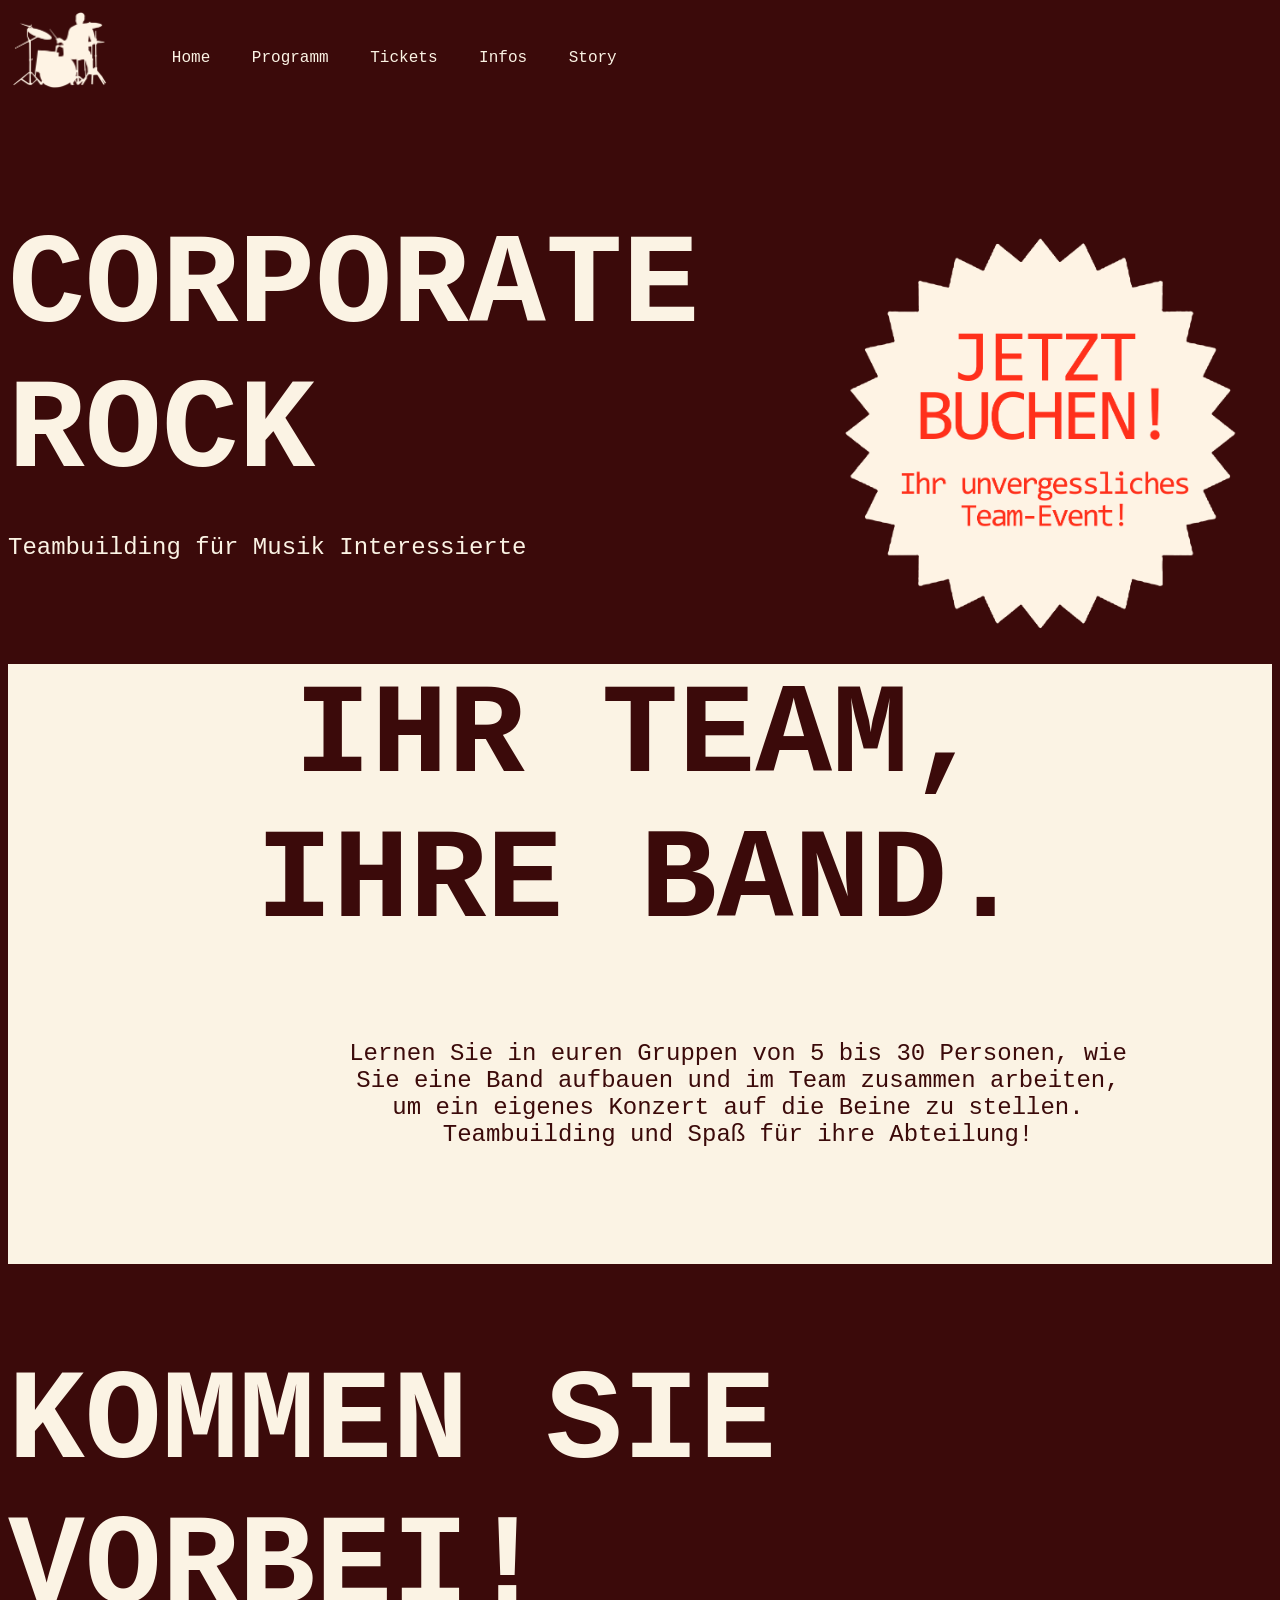
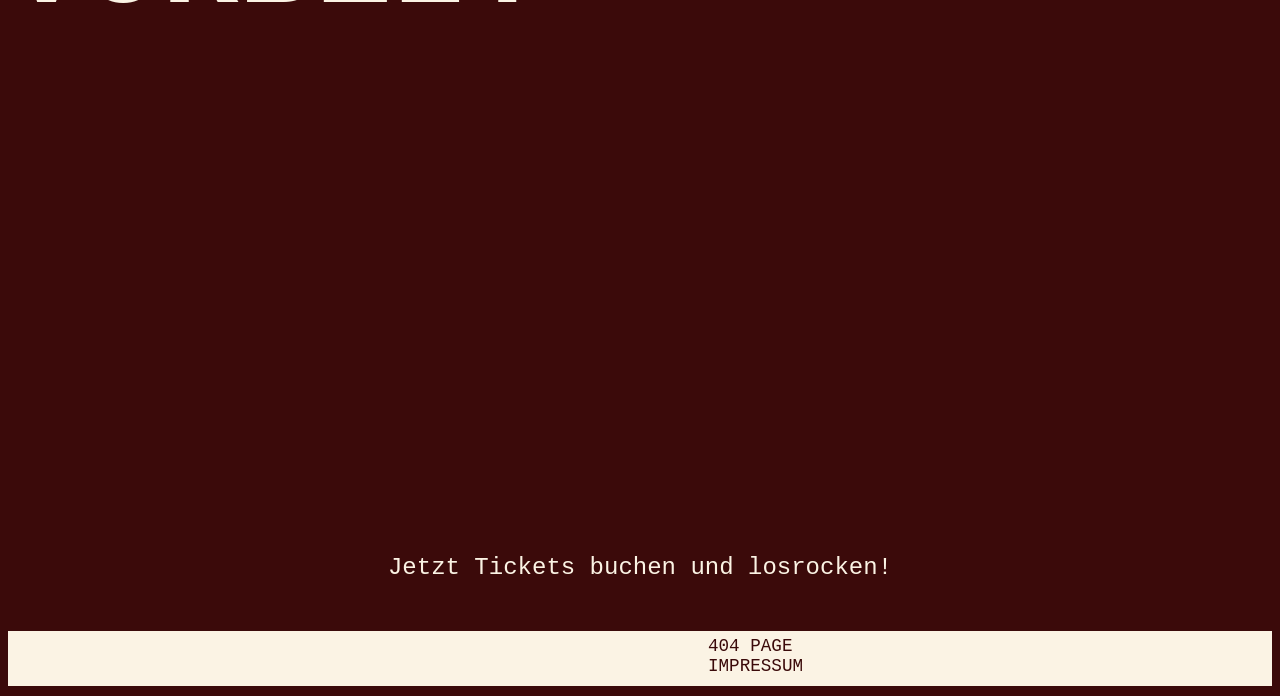
<file: index.html>
<!doctype html>
<html lang="de">
  <head>
    <meta charset="utf-8">
    <meta name="viewport" content="width=device-width">
    <title>Corporate Rock</title>
    <link rel="stylesheet" href="style.css">
    <head> 
    </head>
    <body>
      <nav class="navbar">
      <div class="navbar__container">
        <a href="index.html" id="navbar__logo"><img class="Header_img" src="Logo.png" alt="LOGO"></a>
          <span class="bar"></span>
          <span class="bar"></span>
          <span class="bar"></span>
        </div>
        <ul class="navbar__menu">
          <li class="navbar__item">
            <a href="index.html" class="navbar__links"> Home </a>
          </li>
          
          <li class="navbar__item">
            <a href="programm.html" class="navbar__links"> Programm </a>
          </li>
          
          <li class="navbar__item">
            <a href="tickets.html" class="navbar__links">Tickets </a>
          </li>
          
          <li class="navbar__item">
            <a href="infos.html" class="navbar__links"> Infos</a>
          </li>
          <li class="navbar__item">
            <a href="story.html" class="navbar__links"> Story</a>
          </li>
        </ul>
      </div>
    </nav>

     <div class="main">
          <section id="home">
            <div class="main__container">
              <div class="main__content">
                <img src="jetzt buchen.png" alt="buchen sie jetzt!" class="band_img">
                <h1 class="hero_tall" >CORPORATE <br> ROCK </h1>
                <h2 class="hero_small">Teambuilding für Musik Interessierte<br></h2>
              </div>
            </div>
          </section>
        </div>

      <div class="description">
        <h1 class="head_description">IHR TEAM, <br> IHRE BAND.</h1>
        <div class="description_textbox">
        <p class="text_description">Lernen Sie in euren Gruppen von 5 bis 30 Personen, wie Sie eine Band aufbauen und im Team zusammen
          arbeiten, um ein eigenes Konzert auf die Beine zu stellen. Teambuilding und Spaß für ihre Abteilung!
        </p>
        </div>
      </div>

      <div class="buchen">
      <h1 class="hero_tall">KOMMEN SIE VORBEI!</h1>
      <div class="map_box">
       <iframe src="https://www.google.com/maps/embed?pb=!1m18!1m12!1m3!1d2363.592022883088!2d9.926674476268113!3d53.67207335030235!2m3!1f0!2f0!3f0!3m2!1i1024!2i768!4f13.1!3m3!1m2!1s0x47b2282a74fcbd17%3A0xb91a8f4e332b8f6f!2sAm%20Hagen%205%2C%2025474%20B%C3%B6nningstedt!5e0!3m2!1sde!2sde!4v1794936553044!5m2!1sde!2sde"
       width="1000"
       height="450"
       style="border:0;"
       allowfullscreen=""
       loading="lazy"
       referrerpolicy="strict-origin-when-cross-origin">
      </iframe>
      </div>
     <div class="buchen_box"> <a href="tickets.html" class="buchen_text">Jetzt Tickets buchen und losrocken!</a> </div>
      </div>

      <div class="footer">
        <div class="footer_textbox"><a href="404.html" class="footer_text">404 PAGE</a> <br>
        <a href="infos.html" class="footer_text">IMPRESSUM</a></div>
       
      </div>
    </body>
</file>
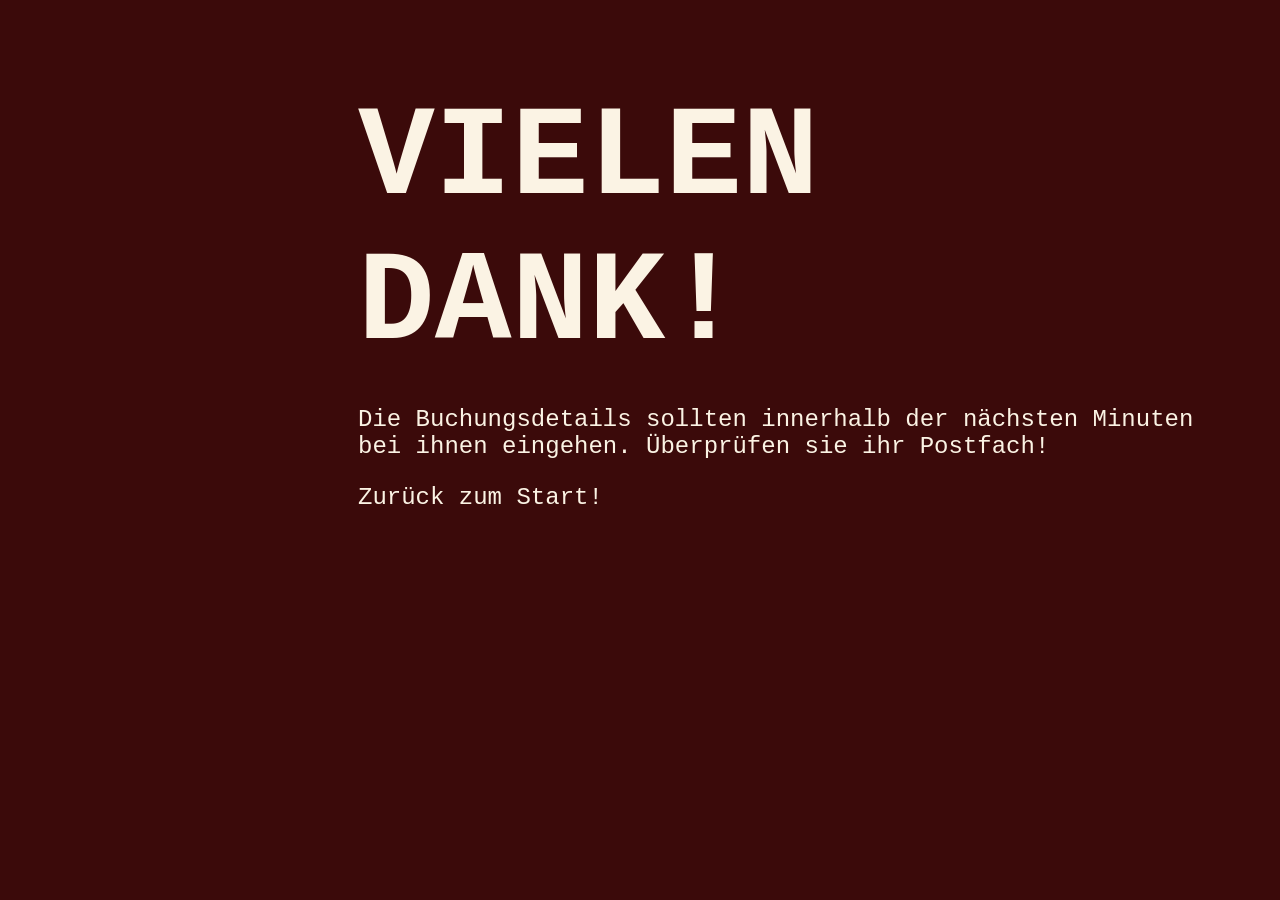
<file: abgeschickt.html>
<!doctype html>
<html lang="de">
  <head>
    <meta charset="utf-8">
    <meta name="viewport" content="width=device-width">
    <title>Corporate Rock</title>
    <link rel="stylesheet" href="style.css">
    <head> 
    </head>
    <body>
        <div class="abgeschickt_box">
            <h1 class="hero_tall">VIELEN DANK!</h1>
            <p class="hero_small">Die Buchungsdetails sollten innerhalb der nächsten Minuten <br> bei ihnen eingehen.
                Überprüfen sie ihr Postfach!
            </p>
        </div>
        <a href="index.html" class="backbutton">Zurück zum Start!</a>
    </body>
</file>
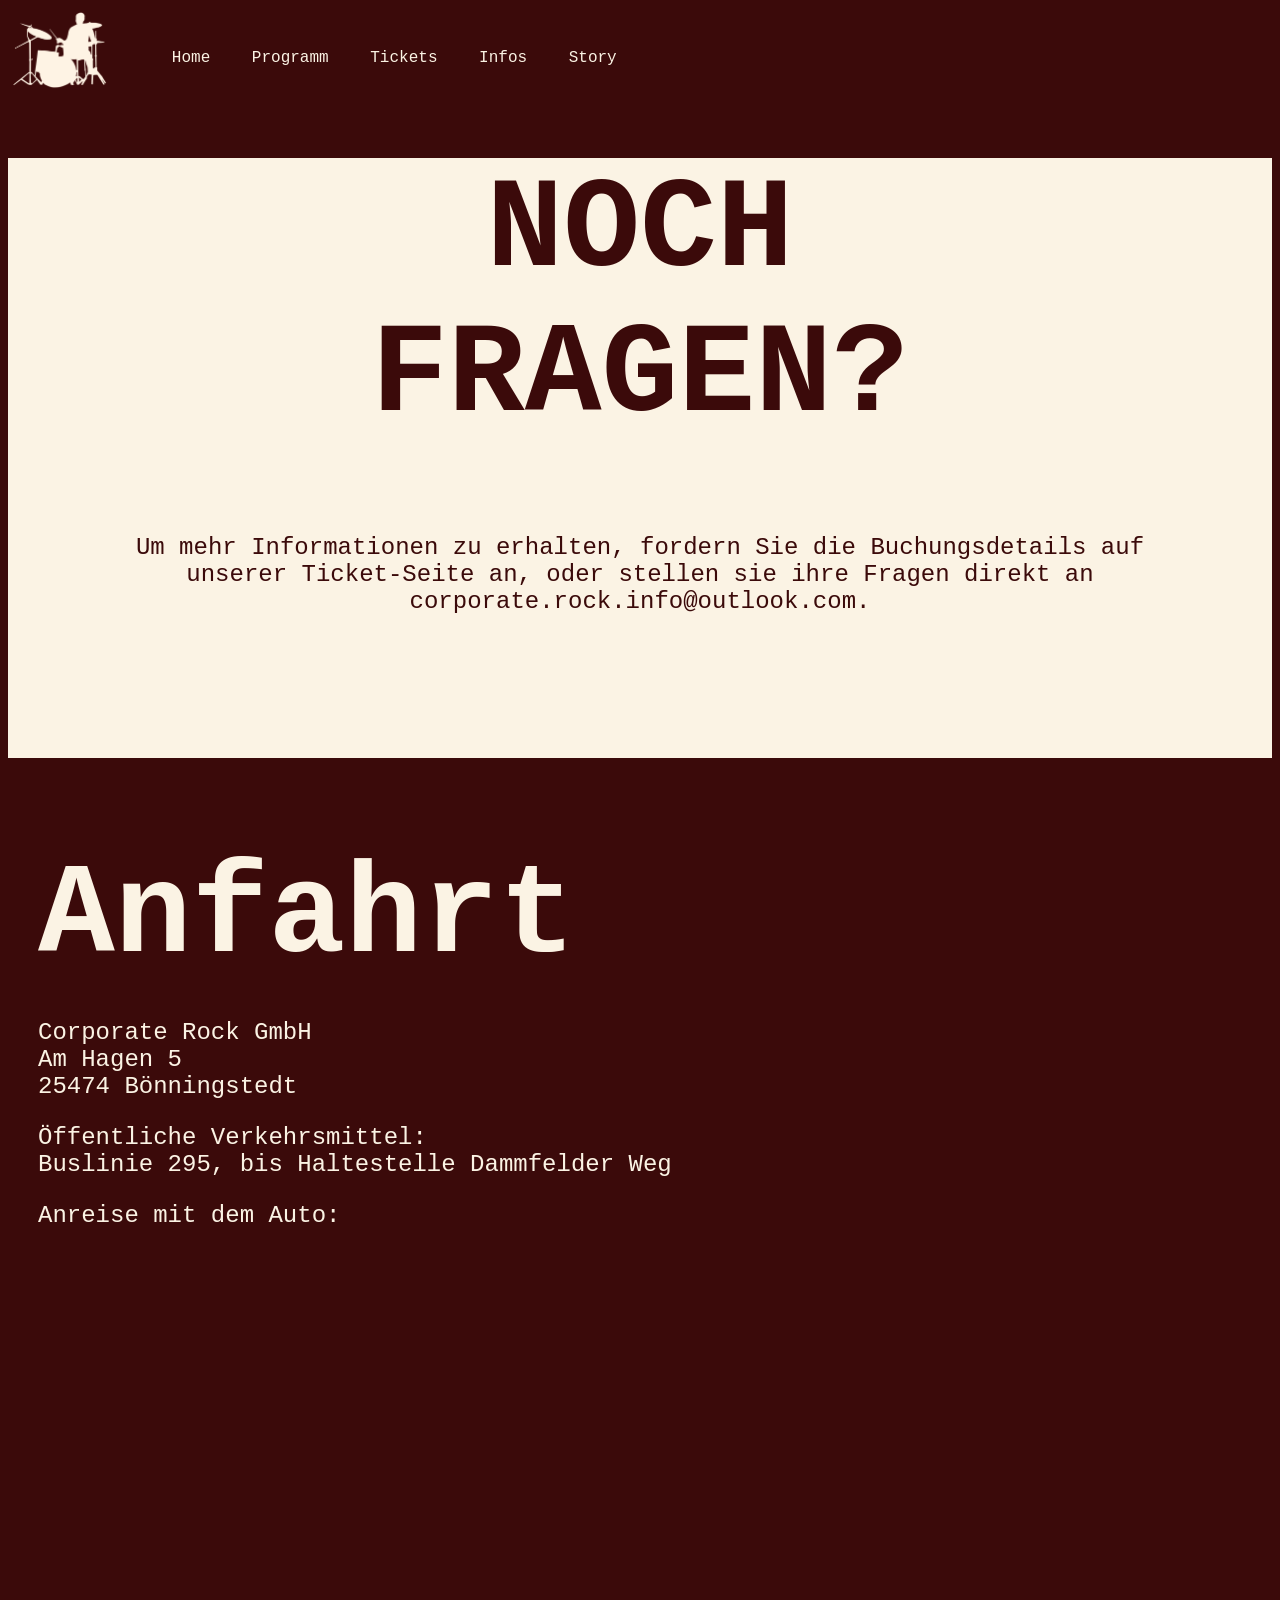
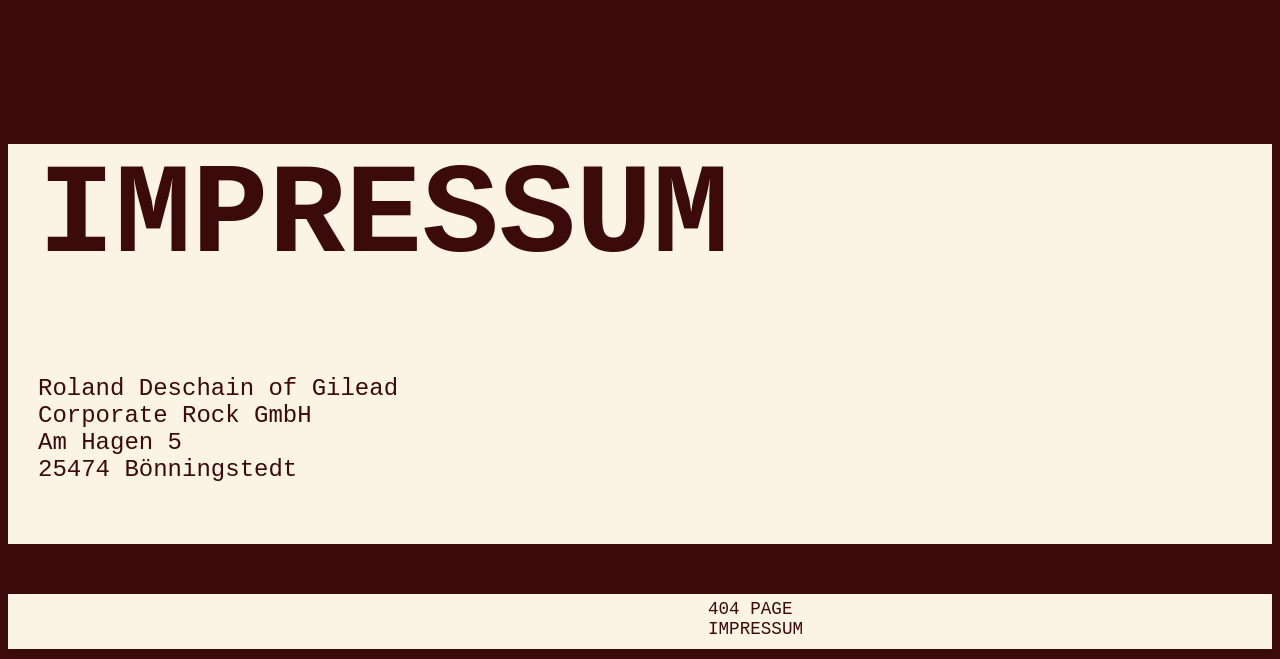
<file: infos.html>
<!doctype html>
<html lang="de">
  <head>
    <meta charset="utf-8">
    <meta name="viewport" content="width=device-width">
    <title>Corporate Rock</title>
    <link rel="stylesheet" href="style.css">
    <head> 
    </head>
    <body>
      <nav class="navbar">
      <div class="navbar__container">
        <a href="index.html" id="navbar__logo"><img class="Header_img" src="Logo.png" alt="LOGO"></a>
          <span class="bar"></span>
          <span class="bar"></span>
          <span class="bar"></span>
        </div>
        <ul class="navbar__menu">
          <li class="navbar__item">
            <a href="index.html" class="navbar__links"> Home </a>
          </li>
          
          <li class="navbar__item">
            <a href="programm.html" class="navbar__links"> Programm </a>
          </li>
          
          <li class="navbar__item">
            <a href="tickets.html" class="navbar__links">Tickets </a>
          </li>
          
          <li class="navbar__item">
            <a href="infos.html" class="navbar__links"> Infos</a>
          </li>
          <li class="navbar__item">
            <a href="story.html" class="navbar__links"> Story</a>
          </li>
        </ul>
      </div>
    </nav>
<div class="description">
  <h1 class="head_description">NOCH <br>FRAGEN?</h1>
  <p class="text_description">Um mehr Informationen zu erhalten, fordern Sie die Buchungsdetails auf <br>unserer Ticket-Seite an, oder stellen sie ihre Fragen direkt an
    <br>corporate.rock.info@outlook.com. 
  </p>
</div>
<div class="anfahrt">
  <h1 class="hero_tall">Anfahrt</h1>
  <p class="hero_small">Corporate Rock GmbH <br>Am Hagen 5 <br>25474 Bönningstedt</p>
  <p class="hero_small">Öffentliche Verkehrsmittel: <br> Buslinie 295, bis Haltestelle Dammfelder Weg</p>
  <p class="hero_small">Anreise mit dem Auto:</p>
  <div class="map_box2">
       <iframe src="https://www.google.com/maps/embed?pb=!1m18!1m12!1m3!1d2363.592022883088!2d9.926674476268113!3d53.67207335030235!2m3!1f0!2f0!3f0!3m2!1i1024!2i768!4f13.1!3m3!1m2!1s0x47b2282a74fcbd17%3A0xb91a8f4e332b8f6f!2sAm%20Hagen%205%2C%2025474%20B%C3%B6nningstedt!5e0!3m2!1sde!2sde!4v1794936553044!5m2!1sde!2sde"
       width="1000"
       height="450"
       style="border:0;"
       allowfullscreen=""
       loading="lazy"
       referrerpolicy="strict-origin-when-cross-origin">
      </iframe>
      </div>
</div>

<div class="description2">
  <h1 class="head_description2">IMPRESSUM</h1>
  <p class="text_description2">Roland Deschain of Gilead <br> Corporate Rock GmbH <br>Am Hagen 5 <br>25474 Bönningstedt</p>
</div>
  
<div class="footer">
        <div class="footer_textbox"><a href="404.html" class="footer_text">404 PAGE</a> <br>
        <a href="infos.html" class="footer_text">IMPRESSUM</a></div>
       
      </div>
    </body>
</file>
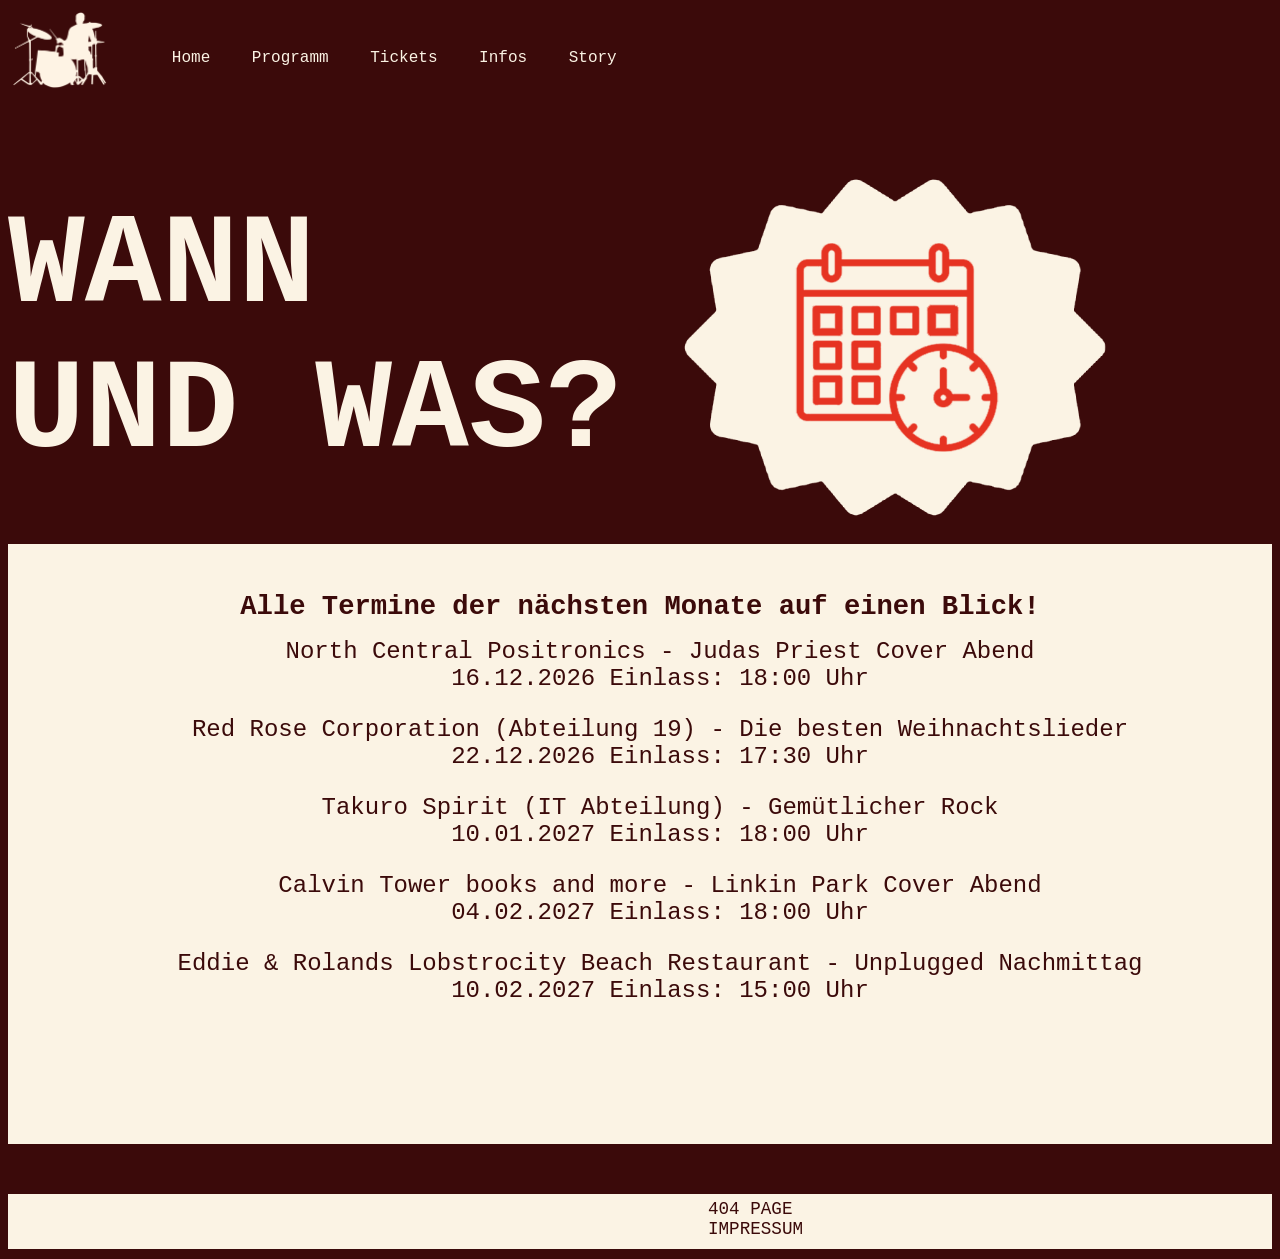
<file: programm.html>
<!doctype html>
<html lang="de">
  <head>
    <meta charset="utf-8">
    <meta name="viewport" content="width=device-width">
    <title>Corporate Rock</title>
    <link rel="stylesheet" href="style.css">
    <head> 
    </head>
    <body>
      <nav class="navbar">
      <div class="navbar__container">
        <a href="index.html" id="navbar__logo"><img class="Header_img" src="Logo.png" alt="LOGO"></a>
          <span class="bar"></span>
          <span class="bar"></span>
          <span class="bar"></span>
        </div>
        <ul class="navbar__menu">
          <li class="navbar__item">
            <a href="index.html" class="navbar__links"> Home </a>
          </li>
          
          <li class="navbar__item">
            <a href="programm.html" class="navbar__links"> Programm </a>
          </li>
          
          <li class="navbar__item">
            <a href="tickets.html" class="navbar__links">Tickets </a>
          </li>
          
          <li class="navbar__item">
            <a href="infos.html" class="navbar__links"> Infos</a>
          </li>
          <li class="navbar__item">
            <a href="story.html" class="navbar__links"> Story</a>
          </li>
        </ul>
      </div>
    </nav>
    <img class="band_img2" src="timetable.png" alt="Timetable pictogramm">
<h1 class="hero_tall">WANN <br> UND WAS?</h1>

<div class="termine">
  <div class="termin_textbox"> <p class="terminüberschrift">Alle Termine der nächsten Monate auf einen Blick!</p></div>
  <ul class="preismenü">
    <li>
      <p class="text_description">North Central Positronics - Judas Priest Cover Abend <br> 16.12.2026 Einlass: 18:00 Uhr</p>
    </li>
    <li>
      <p class="text_description">Red Rose Corporation (Abteilung 19) - Die besten Weihnachtslieder <br> 22.12.2026 Einlass: 17:30 Uhr</p>
    </li>
    <li>
      <p class="text_description">Takuro Spirit (IT Abteilung) - Gemütlicher Rock <br> 10.01.2027 Einlass: 18:00 Uhr</p>
    </li>
    <li>
      <p class="text_description">Calvin Tower books and more - Linkin Park Cover Abend <br> 04.02.2027 Einlass: 18:00 Uhr</p>
    </li>
    <li>
      <p class="text_description">Eddie & Rolands Lobstrocity Beach Restaurant - Unplugged Nachmittag <br> 10.02.2027 Einlass: 15:00 Uhr</p>
    </li>
  </ul>
</div>

<div class="footer">
        <div class="footer_textbox"><a href="404.html" class="footer_text">404 PAGE</a> <br>
        <a href="infos.html" class="footer_text">IMPRESSUM</a></div>
       
      </div>
    </body>
</file>
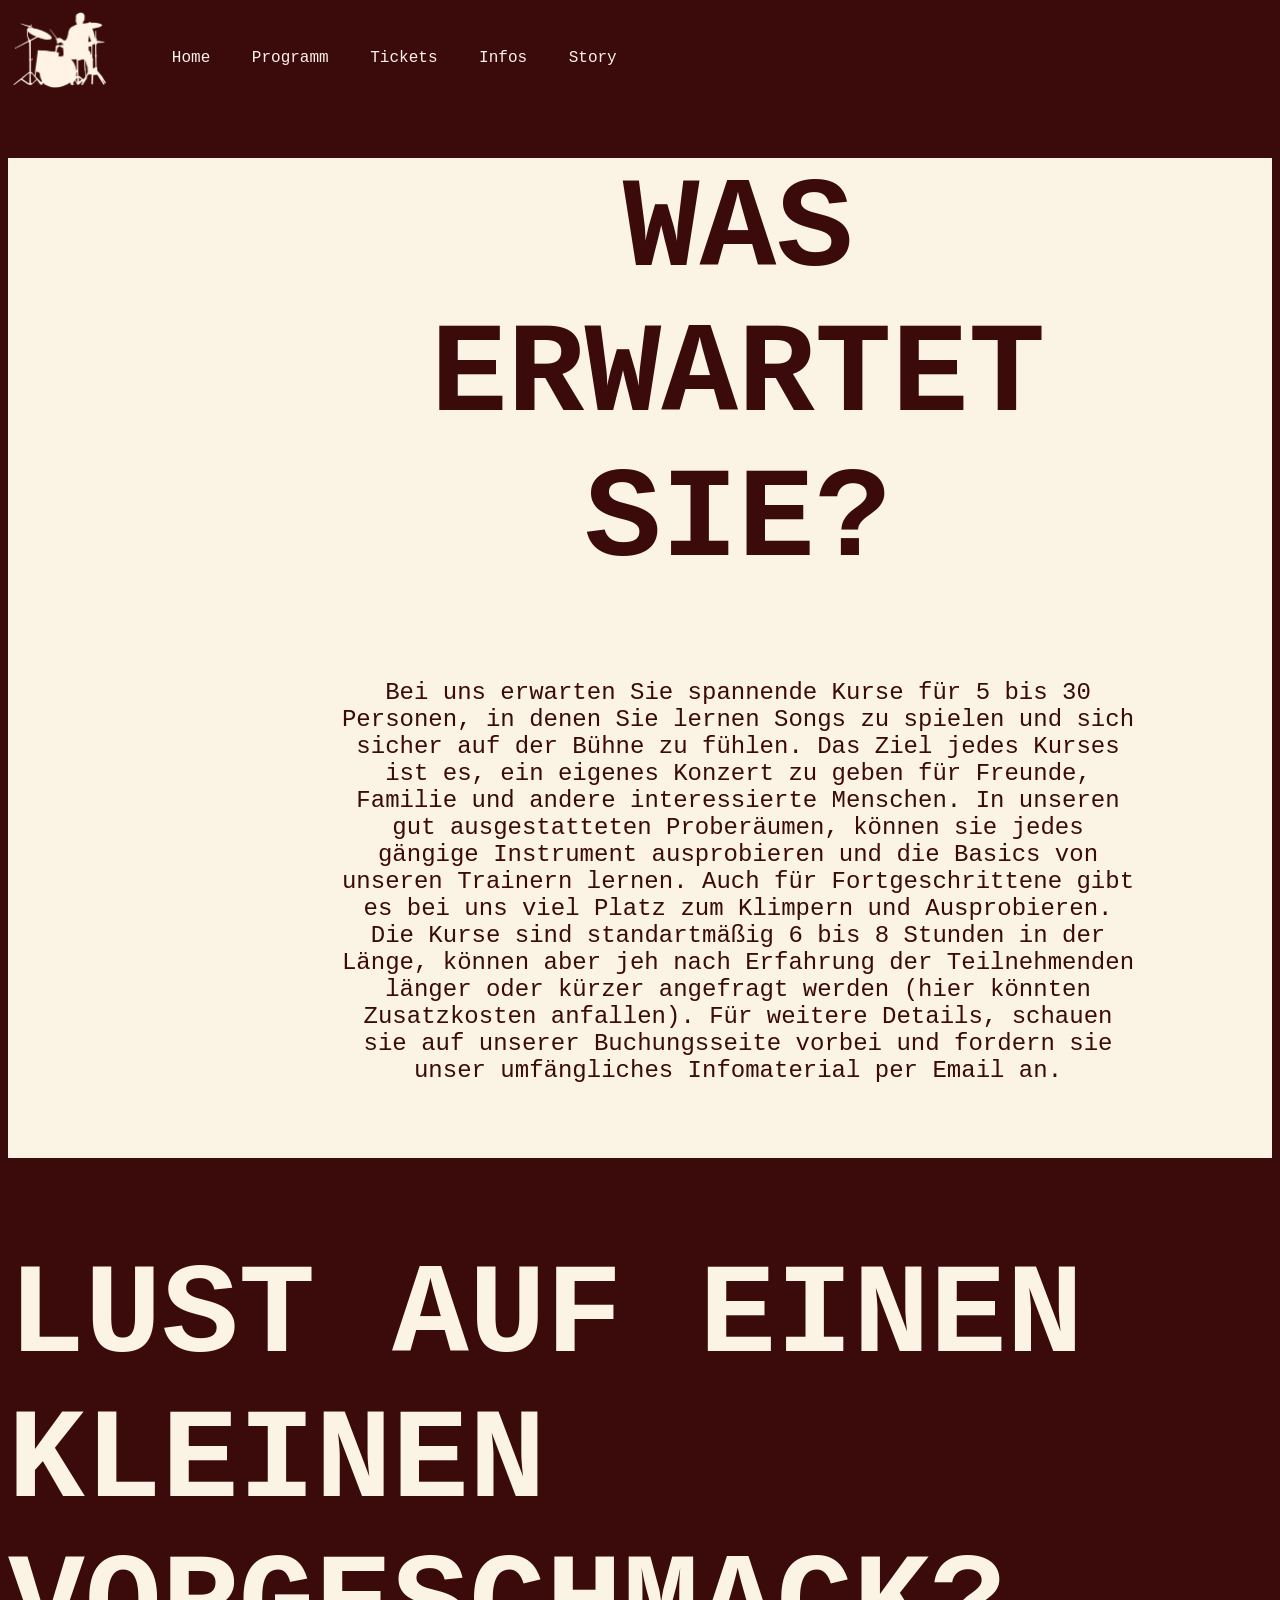
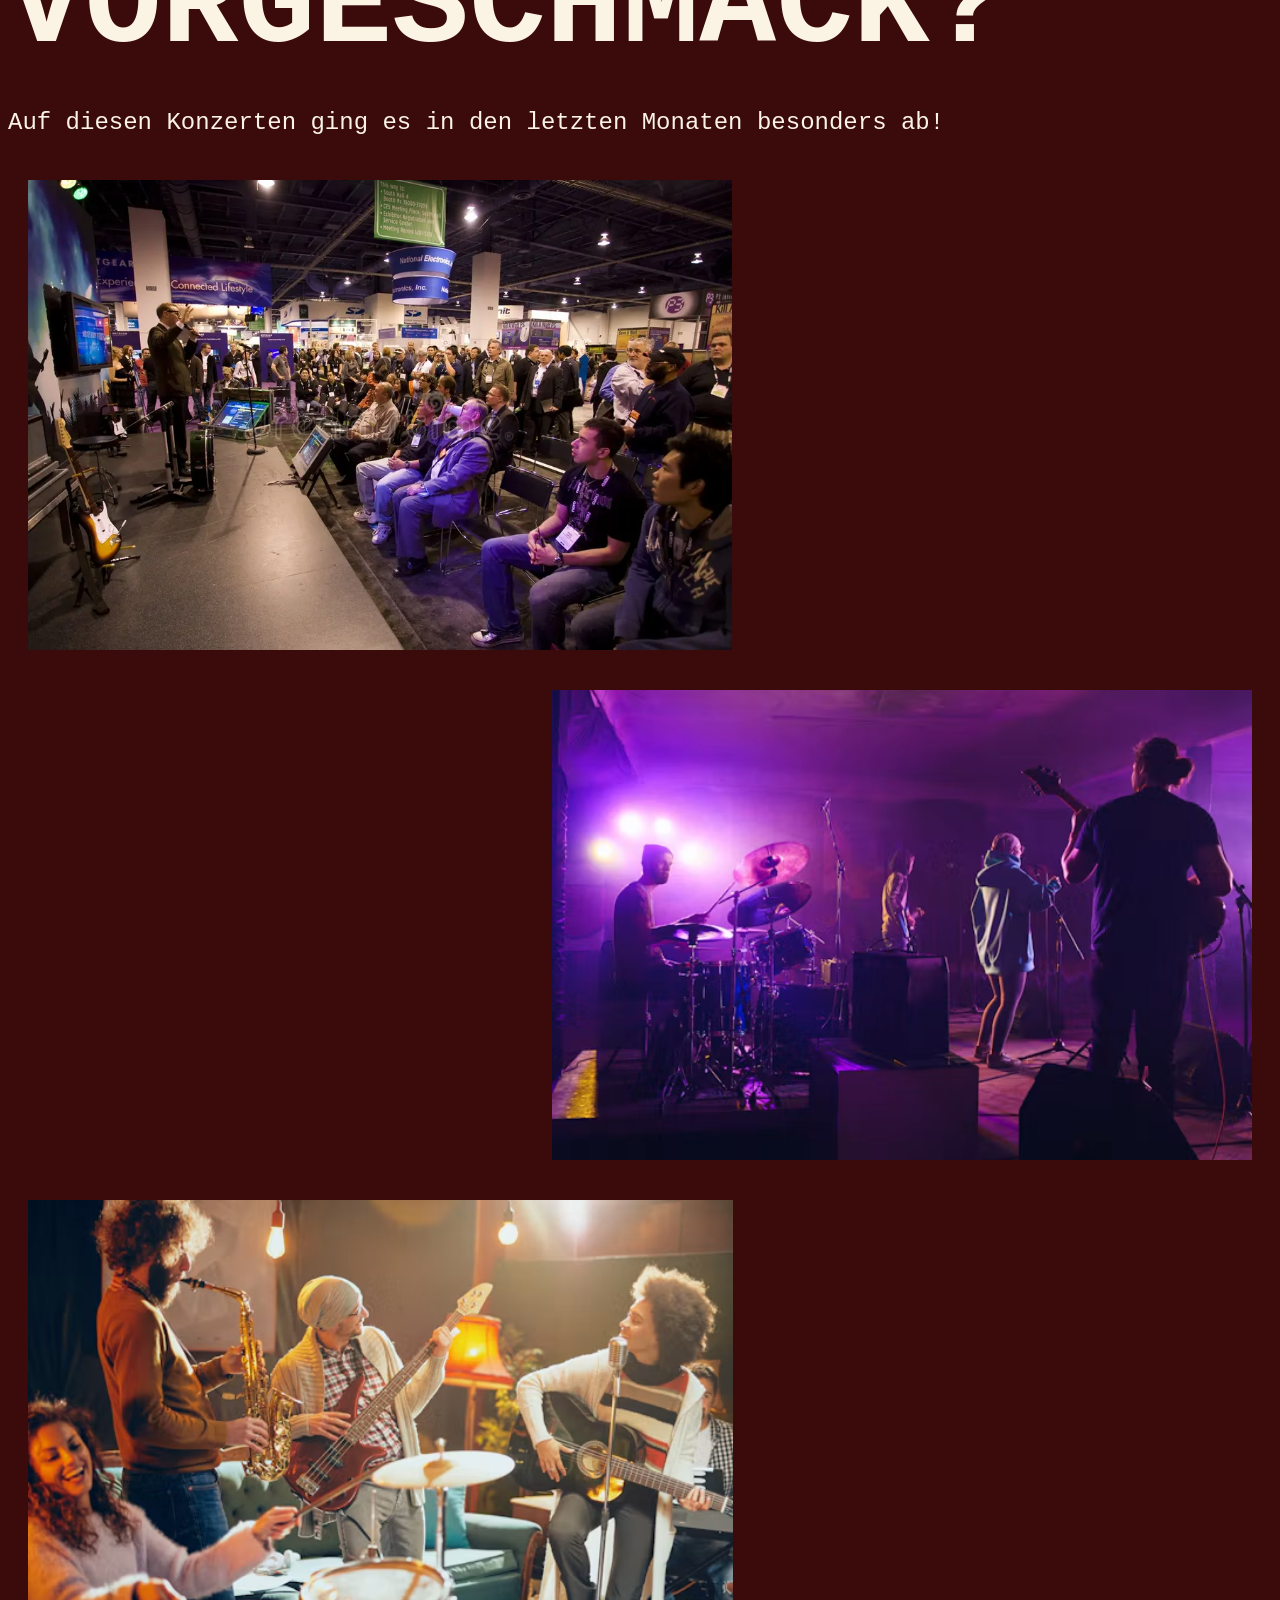
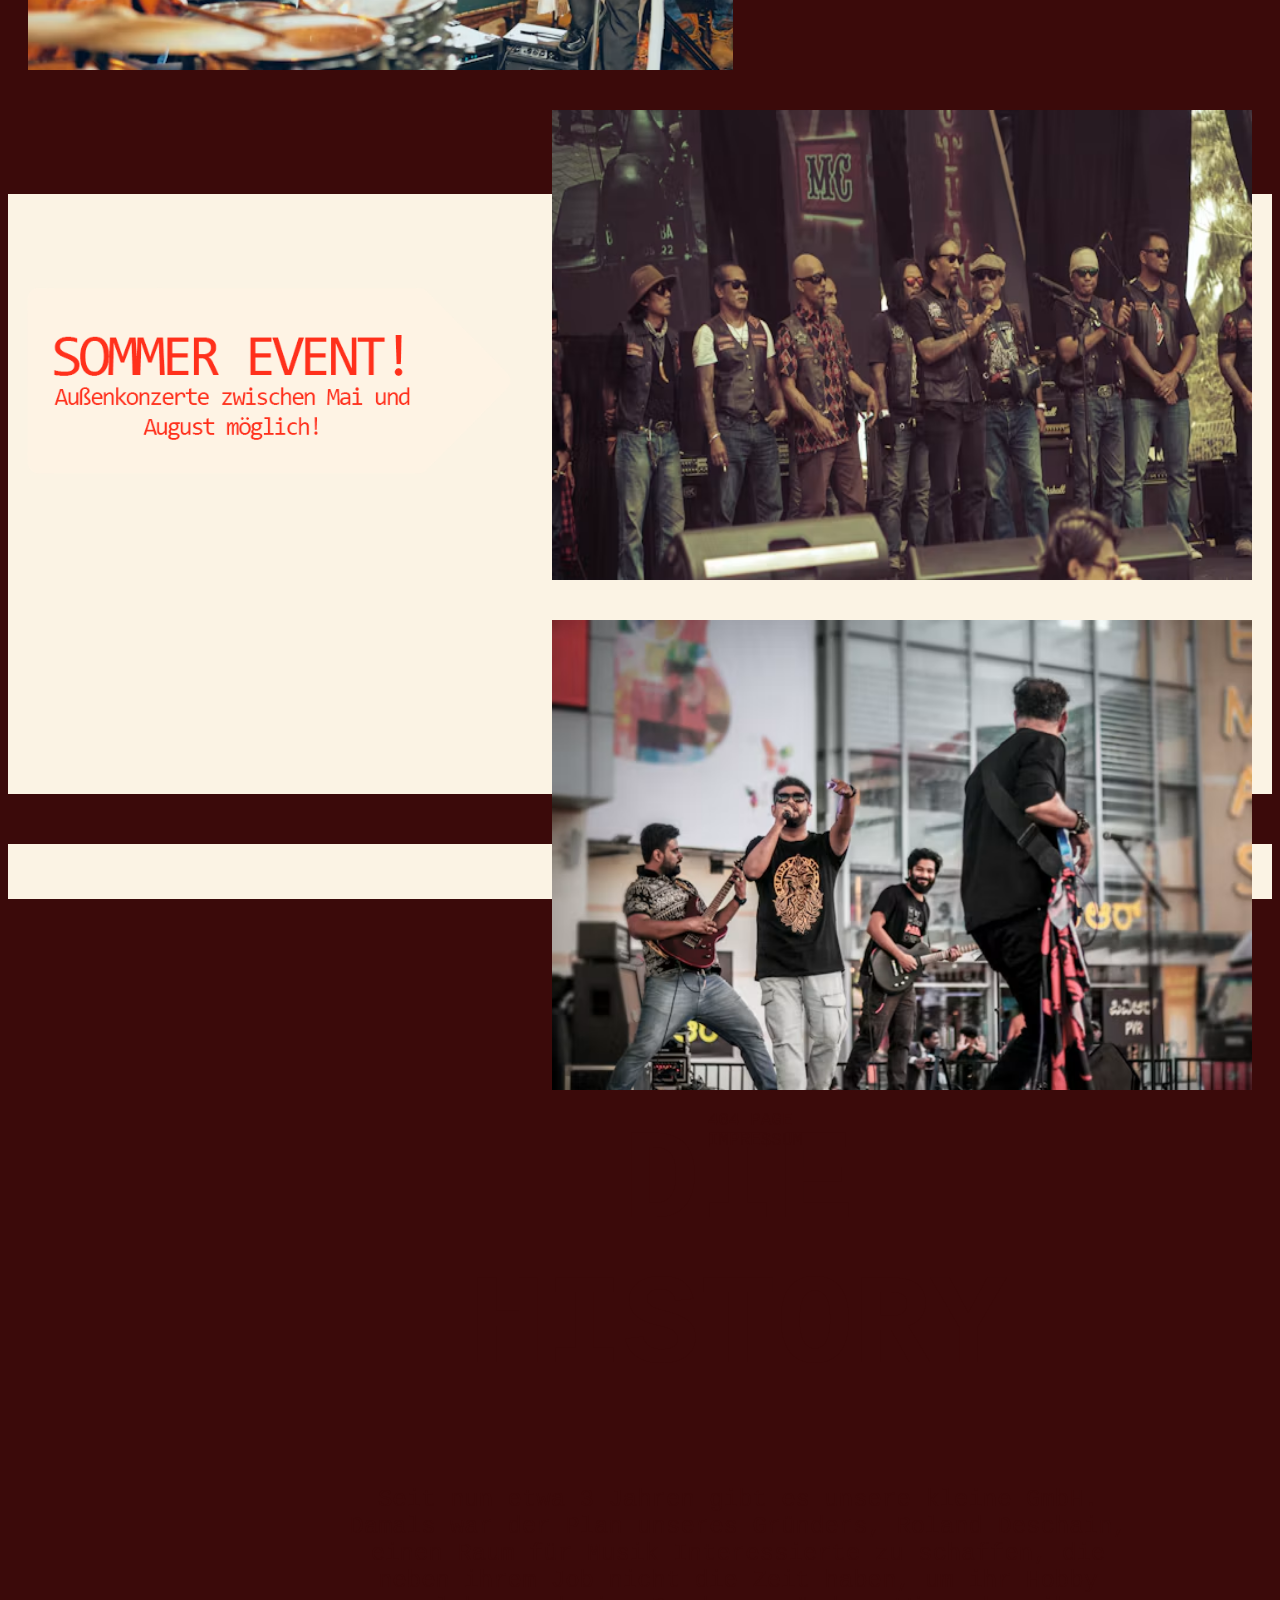
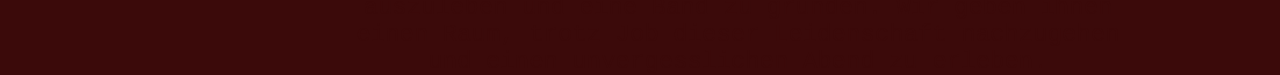
<file: story.html>
<!doctype html>
<html lang="de">
  <head>
    <meta charset="utf-8">
    <meta name="viewport" content="width=device-width">
    <title>Corporate Rock</title>
    <link rel="stylesheet" href="style.css">
    <head> 
    </head>
    <body>
      <nav class="navbar">
      <div class="navbar__container">
        <a href="index.html" id="navbar__logo"><img class="Header_img" src="Logo.png" alt="LOGO"></a>
          <span class="bar"></span>
          <span class="bar"></span>
          <span class="bar"></span>
        </div>
        <ul class="navbar__menu">
          <li class="navbar__item">
            <a href="index.html" class="navbar__links"> Home </a>
          </li>
          
          <li class="navbar__item">
            <a href="programm.html" class="navbar__links"> Programm </a>
          </li>
          
          <li class="navbar__item">
            <a href="tickets.html" class="navbar__links">Tickets </a>
          </li>
          
          <li class="navbar__item">
            <a href="infos.html" class="navbar__links"> Infos</a>
          </li>
          <li class="navbar__item">
            <a href="story.html" class="navbar__links"> Story</a>
          </li>
        </ul>
      </div>
    </nav>
<div class="story">
    <div class="description_textbox">
      <h1 class="head_description">WAS ERWARTET SIE?</h1>
      <p class="text_description">Bei uns erwarten Sie spannende Kurse für 5 bis 30 Personen, in denen Sie lernen Songs zu spielen und sich sicher auf der Bühne zu fühlen.
        Das Ziel jedes Kurses ist es, ein eigenes Konzert zu geben für Freunde, Familie und andere interessierte Menschen. In unseren gut ausgestatteten Proberäumen, können
        sie jedes gängige Instrument ausprobieren und die Basics von unseren Trainern lernen. Auch für Fortgeschrittene gibt es bei uns viel Platz zum Klimpern und Ausprobieren.
        Die Kurse sind standartmäßig 6 bis 8 Stunden in der Länge, können aber jeh nach Erfahrung der Teilnehmenden länger oder kürzer angefragt werden (hier könnten
        Zusatzkosten anfallen). Für weitere Details, schauen sie auf unserer Buchungsseite vorbei und fordern sie unser umfängliches Infomaterial per Email an.
      </p>
    </div>
    </div>

    <div class="fotogalerie">
      <h1 class="hero_tall">LUST AUF EINEN <br> KLEINEN VORGESCHMACK?</h1>
      <p class="hero_small">Auf diesen Konzerten ging es in den letzten Monaten besonders ab!</p>
      <div><img class="img_left" src="Beispielbild event.webp" alt="Unternehmensband Sombra Corp.">
        <img class="img_right" src="band lila.avif" alt="Unternehmensband Sombra Corp.">
      </div>
      <div><img class="img_left" src="band orange.avif" alt="(kreativer Unternehmens Name)">
        <img class="img_right" src="rockband.avif" alt="Das liest doch eh keiner man">
      </div>
      <div><img class="banner" src="Sommerevent.png" alt="Sommerevent">
        <img class="img_right" src="band draußen.avif" alt="Außenkonzert">
      </div>
    </div>  

    <div class="description">
      <div class="description_textbox"> <h1 class="head_description">DIE HISTORY</h1>
      <p class="text_description">Seit nun etwa 3 Jahren gibt es unsere kleine GmbH. Damals war der Plan unseres Gründers, Roland Deschain,
        einen Raum für Musik Interessierte zu schaffen, die neben ihrem Job nicht die Zeit haben, um ihr Hobby auszuleben und eine Band zu
      gründen. Wir geben ihnen einen Raum, trotz Job dieser Leidenschaft nachzugehen und einen unvergesslichen Abend zu erleben. </p></div>
    </div>

    <div class="footer">
        <div class="footer_textbox"><a href="404.html" class="footer_text">404 PAGE</a> <br>
        <a href="infos.html" class="footer_text">IMPRESSUM</a></div>
       
      </div>
    </body>
</file>
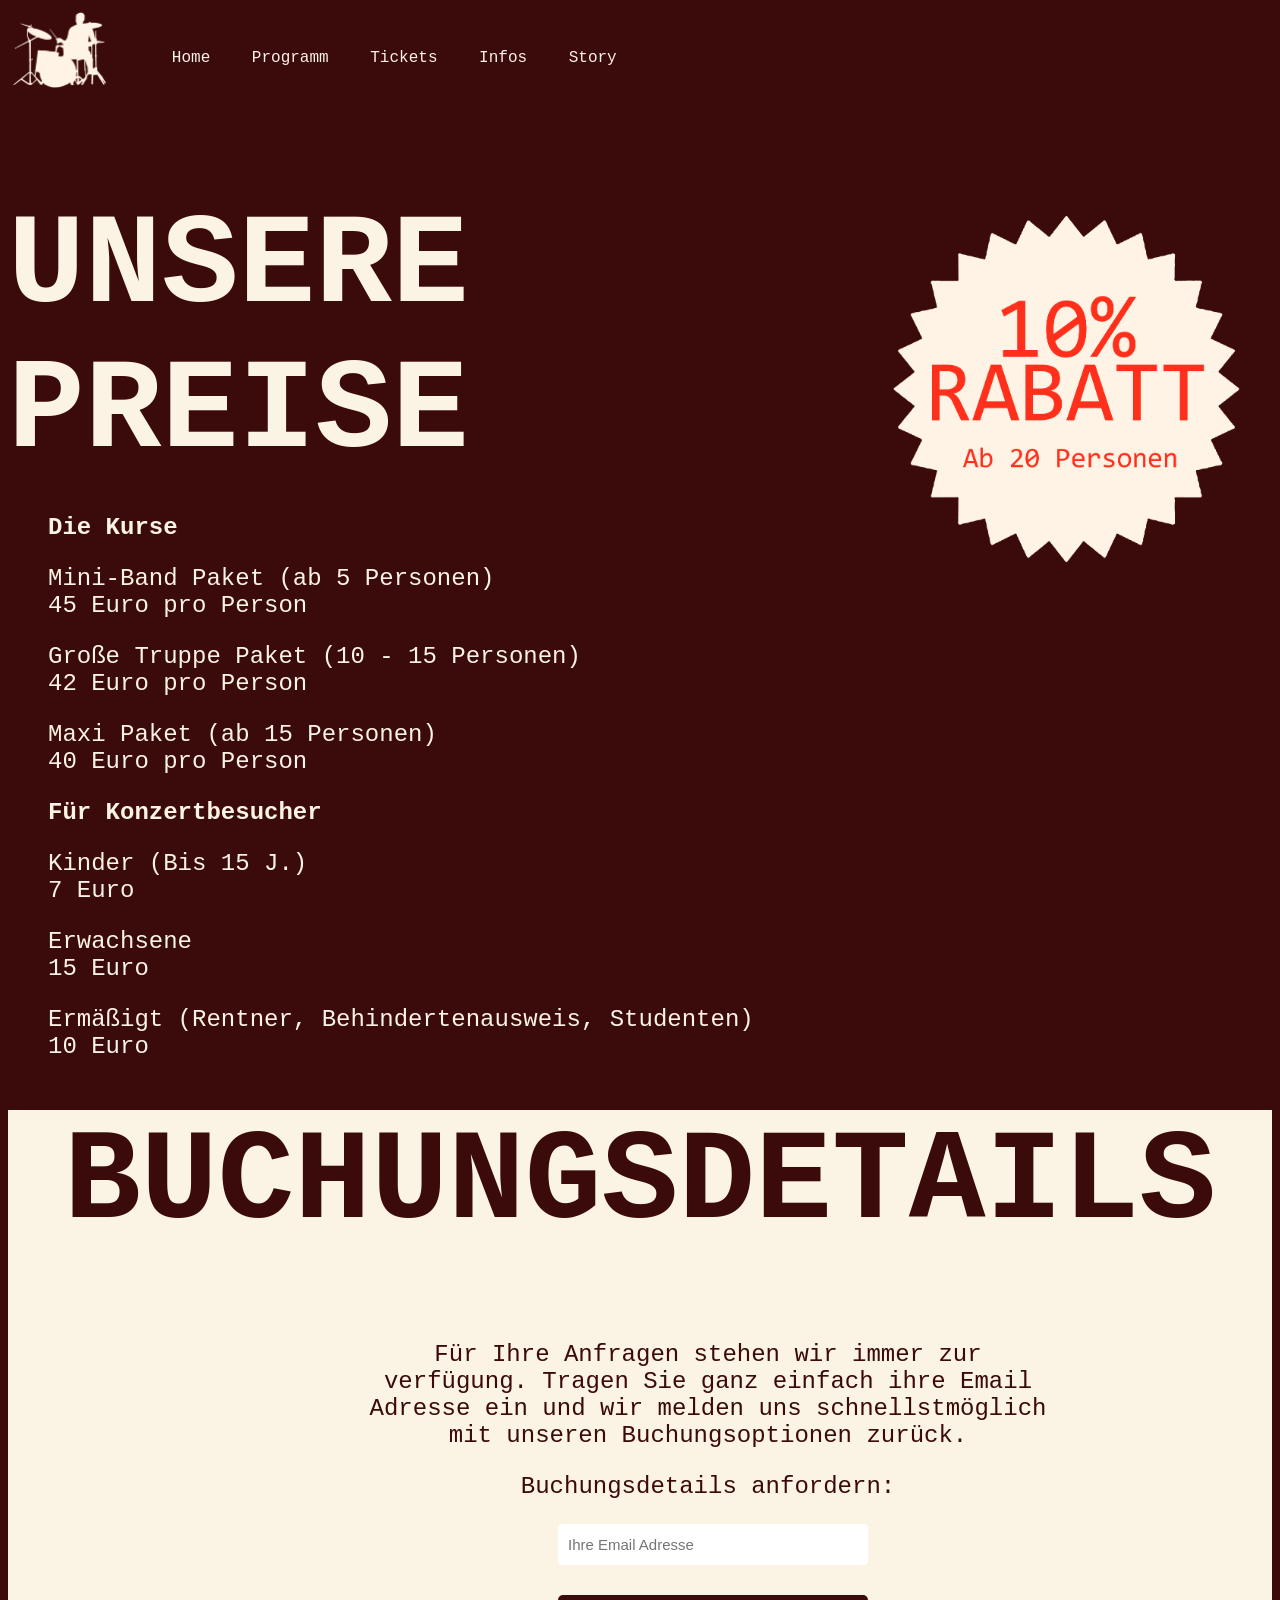
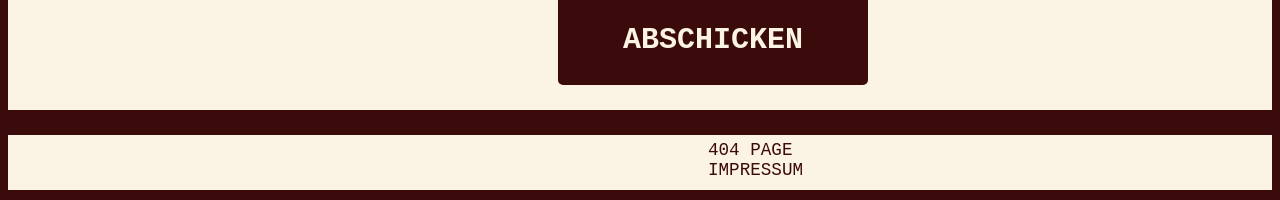
<file: tickets.html>
<!doctype html>
<html lang="de">
  <head>
    <meta charset="utf-8">
    <meta name="viewport" content="width=device-width">
    <title>Corporate Rock</title>
    <link rel="stylesheet" href="style.css">
    <head> 
    </head>
    <body>
      <nav class="navbar">
      <div class="navbar__container">
        <a href="index.html" id="navbar__logo"><img class="Header_img" src="Logo.png" alt="LOGO"></a>
          <span class="bar"></span>
          <span class="bar"></span>
          <span class="bar"></span>
        </div>
        <ul class="navbar__menu">
          <li class="navbar__item">
            <a href="index.html" class="navbar__links"> Home </a>
          </li>
          
          <li class="navbar__item">
            <a href="programm.html" class="navbar__links"> Programm </a>
          </li>
          
          <li class="navbar__item">
            <a href="tickets.html" class="navbar__links">Tickets </a>
          </li>
          
          <li class="navbar__item">
            <a href="infos.html" class="navbar__links"> Infos</a>
          </li>
          <li class="navbar__item">
            <a href="story.html" class="navbar__links"> Story</a>
          </li>
        </ul>
      </div>
    </nav>

    <div>
        <img class="Rabatt" src="Rabatt.png" alt="10% Rabatt ab 20 Personen">
        <h1 class="hero_tall">UNSERE PREISE</h1>
        <ul class="preismenü">
          <p class="preise_head">Die Kurse</p>
            <li>
                <p class="preise">Mini-Band Paket (ab 5 Personen) <br> 45 Euro pro Person</p>
            </li>
            <li>
                <p class="preise">Große Truppe Paket (10 - 15 Personen) <br> 42 Euro pro Person</p>
            </li>
            <li>
                <p class="preise">Maxi Paket (ab 15 Personen) <br> 40 Euro pro Person</p>
            </li>
          <p class="preise_head">Für Konzertbesucher</p>
          <li>
                <p class="preise">Kinder (Bis 15 J.) <br> 7 Euro</p>
            </li>
            <li>
                <p class="preise">Erwachsene <br> 15 Euro</p>
            </li>
            <li>
                <p class="preise">Ermäßigt (Rentner, Behindertenausweis, Studenten) <br> 10 Euro</p>
            </li>
        </ul>
    </div>
<div class="description">
    <h1 class="head_description">BUCHUNGSDETAILS</h1>
    <div class="Buchungsdetails">
      <p class="text_description">Für Ihre Anfragen stehen wir immer zur verfügung. Tragen Sie ganz einfach ihre Email Adresse ein und wir
        melden uns schnellstmöglich mit unseren Buchungsoptionen zurück.</p>
        <p class="text_description">Buchungsdetails anfordern:</p>
    </div>
    <div>
        <div class="Email_box">
            <input type="text" class="email_feld" id="Email" placeholder="Ihre Email Adresse">
          </div>
          <a href="abgeschickt.html" class="button">ABSCHICKEN</a>
      </div>

      <div class="footer">
        <div class="footer_textbox"><a href="404.html" class="footer_text">404 PAGE</a> <br>
        <a href="infos.html" class="footer_text">IMPRESSUM</a></div>
       
      </div>
      </div>
</file>
<file: style.css>
body {
    background-color: #3B0A0A;
    }

.navbar {
    background-color: #3B0A0A;
    height: 100px;
    display: flex;
    }

.navbar_container {
     display: flex;
  justify-content: space-between;
  height: 100px;
  z-index: 1;
  width: 100%;
  max-width: 1600px;
  margin: 0, auto;
  padding: 0, 50px;
    }

.navbar__links {
  color: #FBF3E4;
font-family:'Courier New', Courier, monospace;
  display: flex;
  align-items: center;
  justify-content: center;
  text-decoration: none;
  padding: 0 1rem;
  margin: 0 0.3rem;
  height: 100%;
}

.navbar__links:hover {
  color: #FBF3E4;
  font-family:'Courier New', Courier, monospace;
  font-weight: bolder;
  font-size: 120%;
}

.navbar__item {
  height: 80px;
}

.navbar__btn {
  display: flex;
  justify-content: center;
  align-items: center;
  padding: 0;
  width: 100%;
}

.button {
  display: flex;
  align-items: center;
  justify-content: center;
  text-decoration: none;
  padding: 10px 20px;
  height: 80px;
  width: 100%;
  outline: none;
  border-radius: 5px;
  border: 4px solid var(--clr-dark);
  border-color: var(--clr-dark);
  background-color: var(--clr-light);
  color: var(--clr-dark);
}

.button:hover {
  transition: all 3 ease-in;
  background: var(--clr-yellow);
  border: 4px solid var(--clr-dark);
  color: var(--clr-dark);
}

#navbar__logo {
  display: flex;
  align-items: right;
  cursor: pointer;
  text-decoration: dashed;
  font-size: 0rem;
  font-family: Arial, Helvetica, sans-serif;
  font-weight: bolder;
  margin: 2px;
  color: var(--clr-light);
  }

  .fa-gem {
  margin-right: 0.5rem;
}

.navbar__menu {
  display: flex;
  align-items: center;
  list-style: none;
  text-align: center;
}

.Header_img {
    align-items: start;
    height: 80px;
    }

.hero_tall {
    color: #FBF3E4;
    font-family: 'Courier New', Courier, monospace;
    font-size: 800%;
    margin-bottom: 30px;
    }

.hero_small {
    color: #FBF3E4;
    font-family: 'Courier New', Courier, monospace;
    font-size: 150%;
    font-weight: lighter;
    }

.band_img {
    height: 450px;
    float: right;
   }

.main__content {
    height: 400px;
}

.main {
    height:fit-content;
    width: flex;
    }

.description {
    height: 600px;
    width: flex;
    background-color: #FBF3E4;
    margin-top: 50px;
    margin-color:#3B0A0A;
    }

.description_textbox {
    width: 800px; 
    align-self: center;
    margin-left: 330px;
    }

.head_description {
    color: #3B0A0A;
font-family:'Courier New', Courier, monospace;
  font-size: 800%;
  margin-top: 50px;
  text-align: center;
    }

.text_description {
    color: #3B0A0A;
font-family:'Courier New', Courier, monospace;
  font-size: 150%;
  font-weight: lighter;
  text-align: center;
}

.map_box {
    align: top;
   margin-left: 250px;
    }

.buchen_text {
    color: #FBF3E4;
    font-family: 'Courier New', Courier, monospace;
    font-size: 150%;
    font-weight: lighter;
    text-align: center;
      display: flex;
  align-items: center;
  justify-content: center;
  text-decoration: none;
  padding: 0 1rem;
  margin: 0 0.3rem;
  height: 100%;
    }

.buchen_text:hover {
    color: #FBF3E4;
    font-family: 'Courier New', Courier, monospace;
    font-size: 150%;
    font-weight: bold;
    text-align: center;
    }

.buchen_box {
    margin-top: 30px;
    }

.preise_head  {
    color: #FBF3E4;
    font-family: 'Courier New', Courier, monospace;
    font-size: 150%;
    font-weight: bolder;
    }

.preismenü {
   list-style: none;
    }

.preise {
    color: #FBF3E4;
    font-family: 'Courier New', Courier, monospace;
    font-size: 150%;
    font-weight: lighter;
    }


  .Email_box {
  display: flex;
  flex-direction: column;
  align-items: baseline;
 margin-left: 550px;
}

.email_feld {
  outline: none;
  border: 2px solid var(--clr-dark);
  box-shadow: 3px 4px 0px 1px var(--clr-dark);
  width: 290px;
  padding: 12px 10px;
  border-radius: 4px;
  font-size: 15px;
}

.Buchungsdetails {
  width: 700px;
  margin-left: 350px;
}

.button {
  padding: 5px;
  margin: 30px 550px;
  width: 300px;
  font-size: 30px;
  font-family: 'Courier New', Courier, monospace;
  background:  #3B0A0A;
  color: #FBF3E4;
  font-weight: 800;
  box-shadow: 5px 5px 0px 0px var(--clr-dark);
  border: 4px solid var(--clr-dark);
}

.button:hover {
  padding: 5px;
  margin: 30px 550px;
  width: 300px;
  font-size: 30px;
  font-family: 'Courier New', Courier, monospace;
  background: #E63322;
  color: #FBF3E4;
  font-weight: 800;
  box-shadow: 5px 5px 0px 0px var(--clr-dark);
  border: 4px solid var(--clr-dark);
}

.Rabatt {
  float: right;
  height: 400px;
}

.abgeschickt_box {
  margin-left: 350px;
}

.backbutton {
    color: #FBF3E4;
    font-family: 'Courier New', Courier, monospace;
    font-size: 150%;
    font-weight: lighter;
    margin-left: 350px;
    text-decoration: none;
    }

.backbutton:hover {
    color: #FBF3E4;
    font-family: 'Courier New', Courier, monospace;
    font-size: 150%;
    font-weight: bolder;
    margin-left: 350px;
    text-decoration: none;
    }

  .story {
    height: 1000px;
    width: flex;
    background-color: #FBF3E4;
    margin-top: 5px;
    margin-color:#3B0A0A;
    }

.fotogalerie {
    height: 2100px;
    margin-bottom: 30px;
   }

.img_left {
    height: 470px;
    float: left;
    margin: 20px 20px;
   }

.img_right {
    height: 470px;
    max-width: 700px;
    float: right;
    margin: 20px 20px;
   }

  .banner {
    height: 520px;
    float: left;
   }

.bildbeschreibung  {
    color: #FBF3E4;
    font-family: 'Courier New', Courier, monospace;
    font-size: 150%;
    font-weight: lighter;
    text-align: end;
    }

.band_img2 {
    height: 450px;
    float: right;
    margin-right: 150px;
   }

   .termine {
    height: 600px;
    width: flex;
    background-color: #FBF3E4;
    margin-top: 60px;
    margin-color:#3B0A0A;
    }


  .terminüberschrift {
    color: #3B0A0A;
font-family:'Courier New', Courier, monospace;
  font-size: 170%;
  font-weight: bolder;
  text-align: center;
}

.termin_textbox {
    height: 50px;
    width: flex;
    padding-top: 20px;
    }

.map_box {
    align: top;
    }

.head_description2 {
    color: #3B0A0A;
font-family:'Courier New', Courier, monospace;
  font-size: 800%;
  margin-top: 50px;
  text-align: left;
    }

.text_description2 {
    color: #3B0A0A;
font-family:'Courier New', Courier, monospace;
  font-size: 150%;
  font-weight: lighter;
  text-align: left;
}

.description2 {
    height: 400px;
    width: flex;
    background-color: #FBF3E4;
    margin-top: 50px;
    margin-color:#3B0A0A;
    padding-left: 30px;
    }

.anfahrt {
    height: 850px;
    width: flex;
    margin-top: 50px;
    margin-color:#3B0A0A;
    padding-left: 30px;
    }

.footer {
    height: 55px;
    width: flex;
    background-color: #FBF3E4;
    margin-top: 50px;
    margin-color:#3B0A0A;
    }

    .footer_text {
    color: #3B0A0A;
font-family:'Courier New', Courier, monospace;
  font-size: 110%;
  font-weight: lighter;
  text-decoration: none;
}

  .footer_text:hover {
    color: #3B0A0A;
font-family:'Courier New', Courier, monospace;
  font-size: 110%;
  font-weight: bolder;
  text-decoration: none;
}

.footer_textbox  {
    height: 55px;
    width: flex;
    padding-bottom: 5px;
    padding-top: 5px;
   padding-left: 700px;
    }

.head_404 {
    color: #FBF3E4;
    font-family: 'Courier New', Courier, monospace;
    font-size: 900%;
    margin-bottom: 30px;
    text-align: center;
    }

.text_404 {
    color: #FBF3E4;
    font-family: 'Courier New', Courier, monospace;
    font-size: 200%;
    font-weight: lighter;
    text-align: center;
    text-decoration: none;
    }

.link_404 {
    color: #FBF3E4;
    font-family: 'Courier New', Courier, monospace;
    font-size: 200%;
    font-weight: lighter;
    text-align: center;
    text-decoration: none;
    }

.link_404:hover {
    color: #FBF3E4;
    font-family: 'Courier New', Courier, monospace;
    font-size: 210%;
    font-weight: bolder;
    text-align: center;
    text-decoration: none;
    }
</file>
